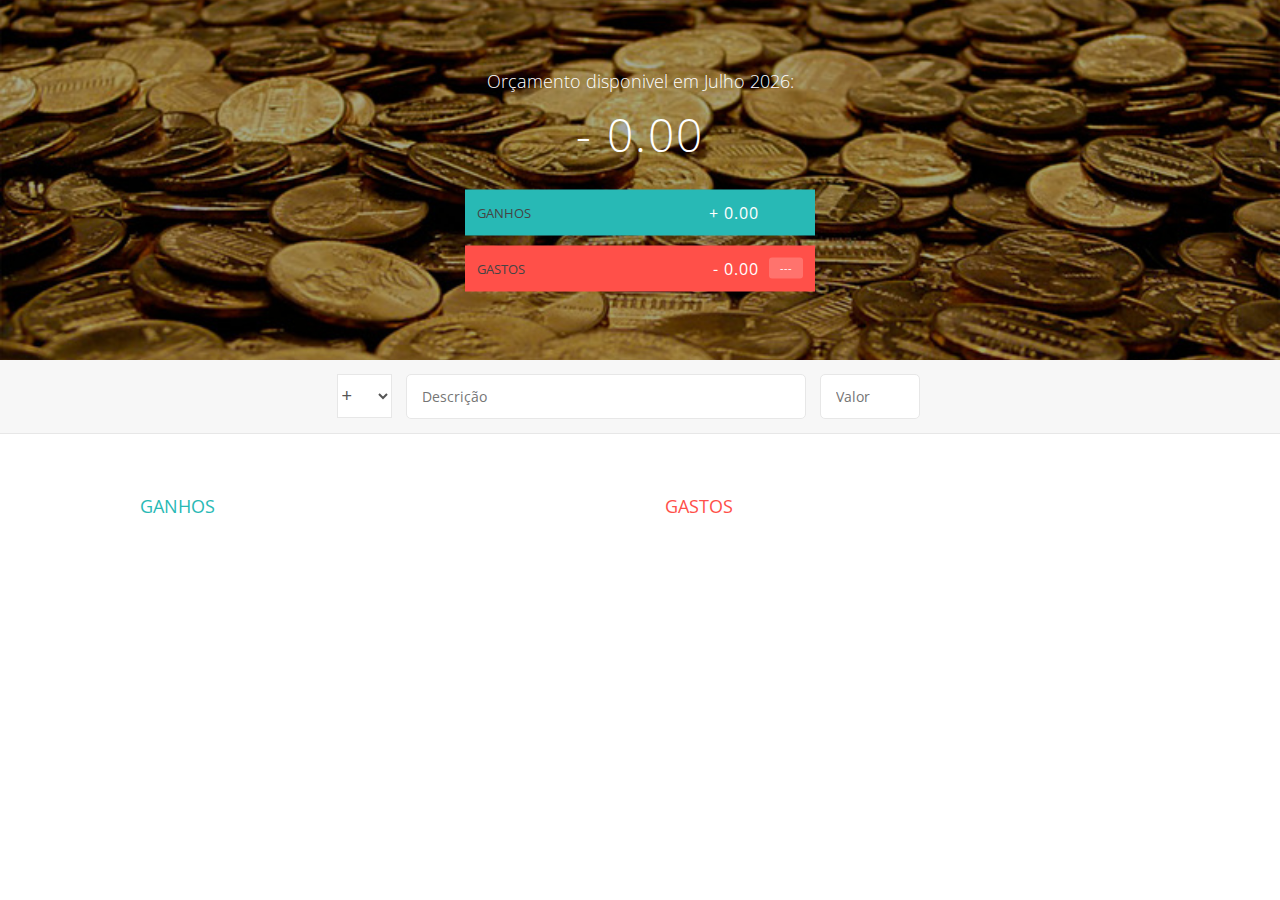
<file: App Calculo de Orçamento/index.html>
<!DOCTYPE html>
<html lang="pt-br">
    <head>
        <meta charset="UTF-8">
        <link href="https://fonts.googleapis.com/css?family=Open+Sans:100,300,400,600" rel="stylesheet" type="text/css">
        <link href="http://code.ionicframework.com/ionicons/2.0.1/css/ionicons.min.css" rel="stylesheet" type="text/css">
        <link type="text/css" rel="stylesheet" href="style.css">
        <title>Calculo de Orçamento</title>
    </head>
    <body>

        <div class="top">
            <div class="budget">
                <div class="budget__title">
                    Orçamento disponivel em <span class="budget__title--month">%Month%</span>:
                </div>

                <div class="budget__value">0</div>

                <div class="budget__income clearfix">
                    <div class="budget__income--text">Ganhos</div>
                    <div class="right">
                        <div class="budget__income--value">0</div>
                        <div class="budget__income--percentage">&nbsp;</div>
                    </div>
                </div>

                <div class="budget__expenses clearfix">
                    <div class="budget__expenses--text">Gastos</div>
                    <div class="right clearfix">
                        <div class="budget__expenses--value">0</div>
                        <div class="budget__expenses--percentage">0%</div>
                    </div>
                </div>
            </div>
        </div>

        <div class="bottom">
            <div class="add">
                <div class="add__container">
                    <select class="add__type">
                        <option value="inc" selected>+</option>
                        <option value="exp">-</option>
                    </select>
                    <input type="text" class="add__description" placeholder="Descrição">
                    <input type="number" class="add__value" placeholder="Valor">
                    <button class="add__btn"><i class="ion-ios-checkmark-outline"></i></button>
                </div>
            </div>

            <div class="container clearfix">
                <div class="income">
                    <h2 class="icome__title">Ganhos</h2>
                    <div class="income__list">
                    </div>
                </div>

                <div class="expenses">
                    <h2 class="expenses__title">Gastos</h2>
                    <div class="expenses__list">
                    </div>
                </div>
            </div>
        </div>

        <script src="app.js"></script>
    </body>
</html>
</file>
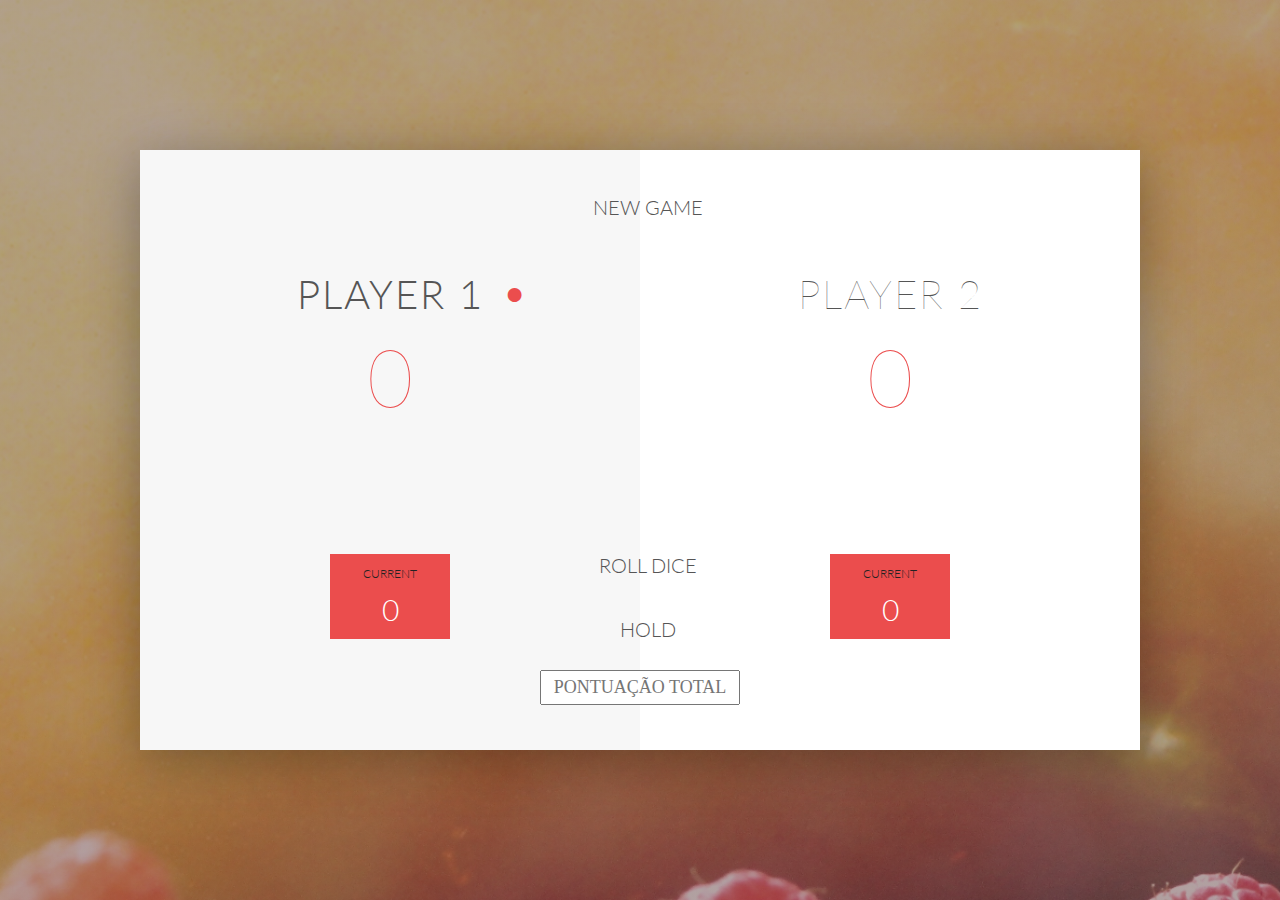
<file: Pig Game/index.html>
<!DOCTYPE html>
<html lang="en">
    <head>
        <meta charset="UTF-8">
        <link href="https://fonts.googleapis.com/css?family=Lato:100,300,600" rel="stylesheet" type="text/css">
        <link href="http://code.ionicframework.com/ionicons/2.0.1/css/ionicons.min.css" rel="stylesheet" type="text/css">
        <link type="text/css" rel="stylesheet" href="style.css">

        <title>Pig Game</title>
    </head>

    <body>
        <div class="wrapper clearfix">
            <div class="player-0-panel active">
                <div class="player-name" id="name-0">Player 1</div>
                <div class="player-score" id="score-0">0</div>
                <div class="player-current-box">
                    <div class="player-current-label">Current</div>
                    <div class="player-current-score" id="current-0">0</div>
                </div>
            </div>

            <div class="player-1-panel">
                <div class="player-name" id="name-1">Player 2</div>
                <div class="player-score" id="score-1">0</div>
                <div class="player-current-box">
                    <div class="player-current-label">Current</div>
                    <div class="player-current-score" id="current-1">0</div>
                </div>
            </div>

            <button class="btn-new"><i class="ion-ios-plus-outline"></i>New game</button>
            <button class="btn-roll"><i class="ion-ios-loop"></i>Roll dice</button>
            <button class="btn-hold"><i class="ion-ios-download-outline"></i>Hold</button>

            <input type="text" class="ipt-tot" placeholder="Pontuação Total">

            <img src="dice-5.png" alt="Dice" class="dice">
        </div>

        <script src="app.js"></script>
    </body>
</html>
</file>
<file: App Calculo de Orçamento/style.css>
/**********************************************
*** GENERAL
**********************************************/

* {
    margin: 0;
    padding: 0;
    box-sizing: border-box;
}

.clearfix::after {
    content: "";
    display: table;
    clear: both;
}

body {
    color: #555;
    font-family: Open Sans;
    font-size: 16px;
    position: relative;
    height: 100vh;
    font-weight: 400;
}

.right { float: right; }
.red { color: #FF5049 !important; }
.red-focus:focus { border: 1px solid #FF5049 !important; }

/**********************************************
*** TOP PART
**********************************************/

.top {
    height: 40vh;
    background-image: linear-gradient(rgba(0, 0, 0, 0.35), rgba(0, 0, 0, 0.35)), url(back.png);
    background-size: cover;
    background-position: center;
    position: relative;
}

.budget {
    position: absolute;
    width: 350px;
    top: 50%;
    left: 50%;
    transform: translate(-50%, -50%);
    color: #fff;
}

.budget__title {
    font-size: 18px;
    text-align: center;
    margin-bottom: 10px;
    font-weight: 300;
}

.budget__value {
    font-weight: 300;
    font-size: 46px;
    text-align: center;
    margin-bottom: 25px;
    letter-spacing: 2px;
}

.budget__income,
.budget__expenses {
    padding: 12px;
    text-transform: uppercase;
}

.budget__income {
    margin-bottom: 10px;
    background-color: #28B9B5;
}

.budget__expenses {
    background-color: #FF5049;
}

.budget__income--text,
.budget__expenses--text {
    float: left;
    font-size: 13px;
    color: #444;
    margin-top: 2px;
}

.budget__income--value,
.budget__expenses--value {
    letter-spacing: 1px;
    float: left;
}

.budget__income--percentage,
.budget__expenses--percentage {
    float: left;
    width: 34px;
    font-size: 11px;
    padding: 3px 0;
    margin-left: 10px;
}

.budget__expenses--percentage {
    background-color: rgba(255, 255, 255, 0.2);
    text-align: center;
    border-radius: 3px;
}


/**********************************************
*** BOTTOM PART
**********************************************/

/***** FORM *****/
.add {
    padding: 14px;
    border-bottom: 1px solid #e7e7e7;
    background-color: #f7f7f7;
}

.add__container {
    margin: 0 auto;
    text-align: center;
}

.add__type {
    width: 55px;
    border: 1px solid #e7e7e7;
    height: 44px;
    font-size: 18px;
    color: inherit;
    background-color: #fff;
    margin-right: 10px;
    font-weight: 300;
    transition: border 0.3s;
}

.add__description,
.add__value {
    border: 1px solid #e7e7e7;
    background-color: #fff;
    color: inherit;
    font-family: inherit;
    font-size: 14px;
    padding: 12px 15px;
    margin-right: 10px;
    border-radius: 5px;
    transition: border 0.3s;
}

.add__description { width: 400px;}
.add__value { width: 100px;}

.add__btn {
    font-size: 35px;
    background: none;
    border: none;
    color: #28B9B5;
    cursor: pointer;
    display: inline-block;
    vertical-align: middle;
    line-height: 1.1;
    margin-left: 10px;
}

.add__btn:active { transform: translateY(2px); }

.add__type:focus,
.add__description:focus,
.add__value:focus {
    outline: none;
    border: 1px solid #28B9B5;
}

.add__btn:focus { outline: none; }

/***** LISTS *****/
.container {
    width: 1000px;
    margin: 60px auto;
}

.income {
    float: left;
    width: 475px;
    margin-right: 50px;
}

.expenses {
    float: left;
    width: 475px;
}

h2 {
    text-transform: uppercase;
    font-size: 18px;
    font-weight: 400;
    margin-bottom: 15px;
}

.icome__title { color: #28B9B5; }
.expenses__title { color: #FF5049; }

.item {
    padding: 13px;
    border-bottom: 1px solid #e7e7e7;
}

.item:first-child { border-top: 1px solid #e7e7e7; }
.item:nth-child(even) { background-color: #f7f7f7; }

.item__description {
    float: left;
}

.item__value {
    float: left;
    transition: transform 0.3s;
}

.item__percentage {
    float: left;
    margin-left: 20px;
    transition: transform 0.3s;
    font-size: 11px;
    background-color: #FFDAD9;
    padding: 3px;
    border-radius: 3px;
    width: 32px;
    text-align: center;
}

.income .item__value,
.income .item__delete--btn {
    color: #28B9B5;
}

.expenses .item__value,
.expenses .item__percentage,
.expenses .item__delete--btn {
    color: #FF5049;
}


.item__delete {
    float: left;
}

.item__delete--btn {
    font-size: 22px;
    background: none;
    border: none;
    cursor: pointer;
    display: inline-block;
    vertical-align: middle;
    line-height: 1;
    display: none;
}

.item__delete--btn:focus { outline: none; }
.item__delete--btn:active { transform: translateY(2px); }

.item:hover .item__delete--btn { display: block; }
.item:hover .item__value { transform: translateX(-20px); }
.item:hover .item__percentage { transform: translateX(-20px); }


.unpaid {
    background-color: #FFDAD9 !important;
    cursor: pointer;
    color: #FF5049;

}

.unpaid .item__percentage { box-shadow: 0 2px 6px 0 rgba(0, 0, 0, 0.1); }
.unpaid:hover .item__description { font-weight: 900; }
</file>
<file: Pig Game/style.css>
/**********************************************
*** GENERAL
**********************************************/

* {
    margin: 0;
    padding: 0;
    box-sizing: border-box;

}

.ipt-tot {
    position: absolute;
    left: 50%;
    transform: translateX(-50%);
    top: 520px;
    color: #555;
    font-size: 18px;
    font-family: 'Segoe UI';
    text-align: center;
    padding: 5px;
    width: 200px;
    text-transform: uppercase;
}

.ipt-tot:focus { outline: none; }

.clearfix::after {
    content: "";
    display: table;
    clear: both;
}

body {
    background-image: linear-gradient(rgba(62, 20, 20, 0.4), rgba(62, 20, 20, 0.4)), url(back.jpg);
    background-size: cover;
    background-position: center;
    font-family: Lato;
    font-weight: 300;
    position: relative;
    height: 100vh;
    color: #555;
}

.wrapper {
    width: 1000px;
    position: absolute;
    top: 50%;
    left: 50%;
    transform: translate(-50%, -50%);
    background-color: #fff;
    box-shadow: 0px 10px 50px rgba(0, 0, 0, 0.3);
    overflow: hidden;
}

.player-0-panel,
.player-1-panel {
    width: 50%;
    float: left;
    height: 600px;
    padding: 100px;
}



/**********************************************
*** PLAYERS
**********************************************/

.player-name {
    font-size: 40px;
    text-align: center;
    text-transform: uppercase;
    letter-spacing: 2px;
    font-weight: 100;
    margin-top: 20px;
    margin-bottom: 10px;
    position: relative;
}

.player-score {
    text-align: center;
    font-size: 80px;
    font-weight: 100;
    color: #EB4D4D;
    margin-bottom: 130px;
}

.active { background-color: #f7f7f7; }
.active .player-name { font-weight: 300; }

.active .player-name::after {
    content: "\2022";
    font-size: 47px;
    position: absolute;
    color: #EB4D4D;
    top: -7px;
    right: 10px;

}

.player-current-box {
    background-color: #EB4D4D;
    color: #fff;
    width: 40%;
    margin: 0 auto;
    padding: 12px;
    text-align: center;
}

.player-current-label {
    text-transform: uppercase;
    margin-bottom: 10px;
    font-size: 12px;
    color: #222;
}

.player-current-score {
    font-size: 30px;
}

button {
    position: absolute;
    width: 200px;
    left: 50%;
    transform: translateX(-50%);
    color: #555;
    background: none;
    border: none;
    font-family: Lato;
    font-size: 20px;
    text-transform: uppercase;
    cursor: pointer;
    font-weight: 300;
    transition: background-color 0.3s, color 0.3s;
}

button:hover { font-weight: 600; }
button:hover i { margin-right: 20px; }

button:focus {
    outline: none;
}

i {
    color: #EB4D4D;
    display: inline-block;
    margin-right: 15px;
    font-size: 32px;
    line-height: 1;
    vertical-align: text-top;
    margin-top: -4px;
    transition: margin 0.3s;
}

.btn-new { top: 45px;}
.btn-roll { top: 403px;}
.btn-hold { top: 467px;}

.dice {
    position: absolute;
    left: 50%;
    top: 178px;
    transform: translateX(-50%);
    height: 100px;
    box-shadow: 0px 10px 60px rgba(0, 0, 0, 0.10);
}

.winner { background-color: #f7f7f7; }
.winner .player-name { font-weight: 300; color: #EB4D4D; }
</file>
